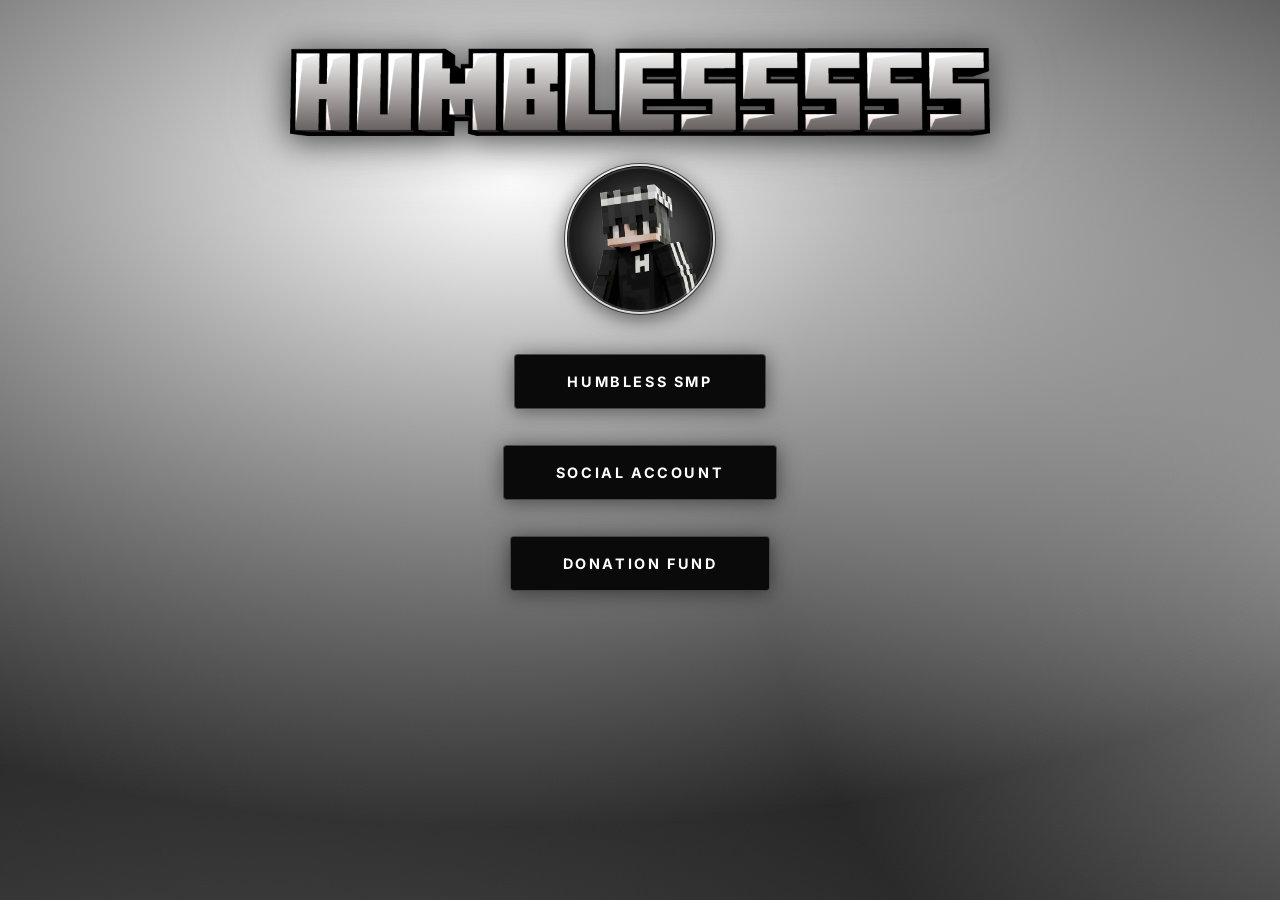
<file: index.html>
<!DOCTYPE html>
<html lang="en">
  <head>
    <meta charset="UTF-8" />
    <meta name="viewport" content="width=device-width, initial-scale=1.0" />
    <meta name="description" content="Welcome to our Minecraft SMP — a community survival multiplayer world." />
    <title>humblesssss</title>
    <link rel="preconnect" href="https://fonts.googleapis.com" />
    <link rel="preconnect" href="https://fonts.gstatic.com" crossorigin />
    <link href="https://fonts.googleapis.com/css2?family=Inter:wght@300;400;600;700;900&display=swap" rel="stylesheet" />
    <link rel="stylesheet" href="style.css" />
  </head>
  <body>
    <div class="bg"></div>
    <div class="noise"></div>
    <header class="hero">
      <img src="logo.png" alt="HUMBLESSSSS" class="logo" />
      <img src="HUMBLESS.png" alt="Humbless" class="profile-pic" />
      <div class="btn-group">
        <a href="smp.html" class="btn" id="btn-smp">HUMBLESS SMP</a>
        <a href="social.html" class="btn" id="btn-social">SOCIAL ACCOUNT</a>
        <a href="https://sociabuzz.com/humblessssss/tribe" target="_blank" rel="noopener noreferrer" class="btn" id="btn-donation">DONATION FUND</a>
      </div>

    </header>
  </body>
</html>
</file>
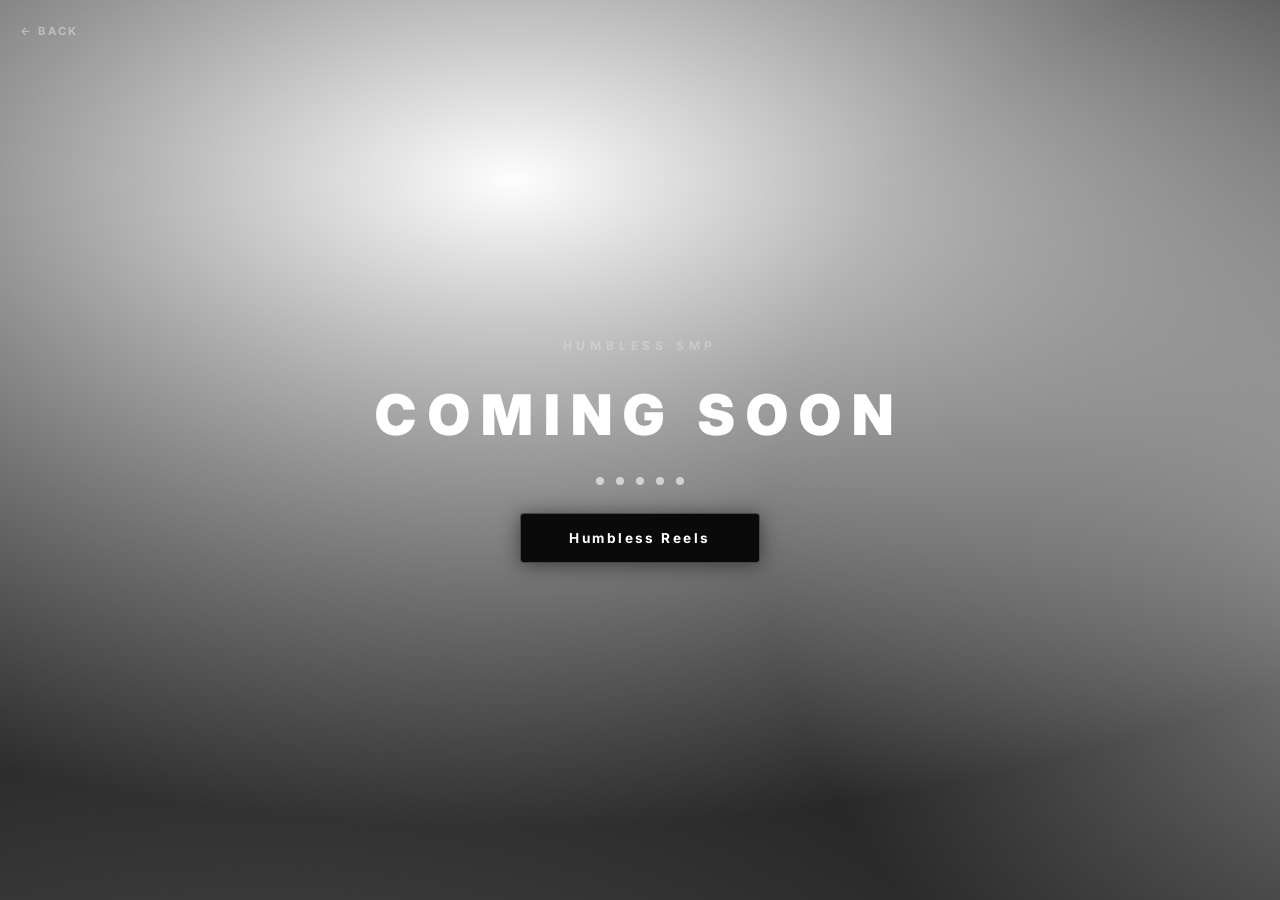
<file: smp.html>
<!DOCTYPE html>
<html lang="en">
  <head>
    <meta charset="UTF-8" />
    <meta name="viewport" content="width=device-width, initial-scale=1.0" />
    <meta name="description" content="Humbless SMP — Coming Soon." />
    <title>Humbless SMP — Coming Soon</title>
    <link rel="preconnect" href="https://fonts.googleapis.com" />
    <link rel="preconnect" href="https://fonts.gstatic.com" crossorigin />
    <link href="https://fonts.googleapis.com/css2?family=Inter:wght@300;400;600;700;900&display=swap" rel="stylesheet" />
    <link rel="stylesheet" href="style.css" />
    <style>
      .smp-page {
        position: fixed;
        inset: 0;
        display: flex;
        flex-direction: column;
        align-items: center;
        justify-content: center;
        gap: 28px;
        z-index: 5;
      }

      .smp-label {
        font-family: 'Inter', sans-serif;
        font-size: clamp(0.6rem, 2vw, 0.75rem);
        font-weight: 700;
        letter-spacing: 0.4em;
        color: rgba(255,255,255,0.25);
        text-transform: uppercase;
        animation: fadeIn 1s ease forwards;
        opacity: 0;
      }

      .smp-coming-text {
        font-family: 'Inter', sans-serif;
        font-size: clamp(1.8rem, 6vw, 3.5rem);
        font-weight: 900;
        letter-spacing: 0.2em;
        color: #ffffff;
        text-transform: uppercase;
        text-align: center;
        animation: fadeIn 1.2s ease forwards;
        opacity: 0;
      }

      .smp-dots {
        display: flex;
        gap: 12px;
        align-items: center;
        animation: fadeIn 1.5s ease forwards;
        opacity: 0;
      }

      .smp-dot {
        width: 8px;
        height: 8px;
        border-radius: 50%;
        background: rgba(255,255,255,0.6);
        animation: wave 1.4s ease-in-out infinite;
      }

      .smp-dot:nth-child(1) { animation-delay: 0s; }
      .smp-dot:nth-child(2) { animation-delay: 0.15s; }
      .smp-dot:nth-child(3) { animation-delay: 0.3s; }
      .smp-dot:nth-child(4) { animation-delay: 0.45s; }
      .smp-dot:nth-child(5) { animation-delay: 0.6s; }

      @keyframes wave {
        0%, 100% { transform: translateY(0);     opacity: 0.25; }
        50%       { transform: translateY(-10px); opacity: 1; }
      }

      @keyframes fadeIn {
        0%   { opacity: 0; transform: translateY(12px); }
        100% { opacity: 1; transform: translateY(0); }
      }

      .back-btn {
        position: fixed;
        top: 24px;
        left: 20px;
        font-family: 'Inter', sans-serif;
        font-size: 0.7rem;
        font-weight: 700;
        letter-spacing: 0.2em;
        color: rgba(255,255,255,0.4);
        text-decoration: none;
        transition: color 0.25s;
        z-index: 100;
      }
      .back-btn:hover { color: #ffffff; }

      .smp-reels-btn {
        display: inline-block;
        padding: 16px 48px;
        font-family: 'Inter', sans-serif;
        font-size: 0.85rem;
        font-weight: 700;
        letter-spacing: 0.18em;
        text-transform: capitalize;
        text-decoration: none;
        color: #ffffff;
        background: #0a0a0a;
        border: 1.5px solid rgba(255,255,255,0.25);
        border-radius: 4px;
        cursor: pointer;
        transition: border-color 0.3s, transform 0.2s, box-shadow 0.3s;
        box-shadow: 0 2px 20px rgba(0,0,0,0.5);
        animation: fadeIn 1.8s ease forwards;
        opacity: 0;
      }
      .smp-reels-btn:hover {
        border-color: rgba(255,255,255,0.7);
        transform: translateY(-2px);
        box-shadow: 0 6px 30px rgba(255,255,255,0.1);
      }
    </style>
  </head>
  <body>
    <div class="bg"></div>
    <div class="noise"></div>

    <a href="index.html" class="back-btn">← BACK</a>

    <div class="smp-page">
      <p class="smp-label">HUMBLESS SMP</p>
      <h1 class="smp-coming-text">COMING SOON</h1>
      <div class="smp-dots">
        <span class="smp-dot"></span>
        <span class="smp-dot"></span>
        <span class="smp-dot"></span>
        <span class="smp-dot"></span>
        <span class="smp-dot"></span>
      </div>
      <a href="reels.html" class="smp-reels-btn" id="btn-reels">Humbless Reels</a>
    </div>
  </body>
</html>
</file>
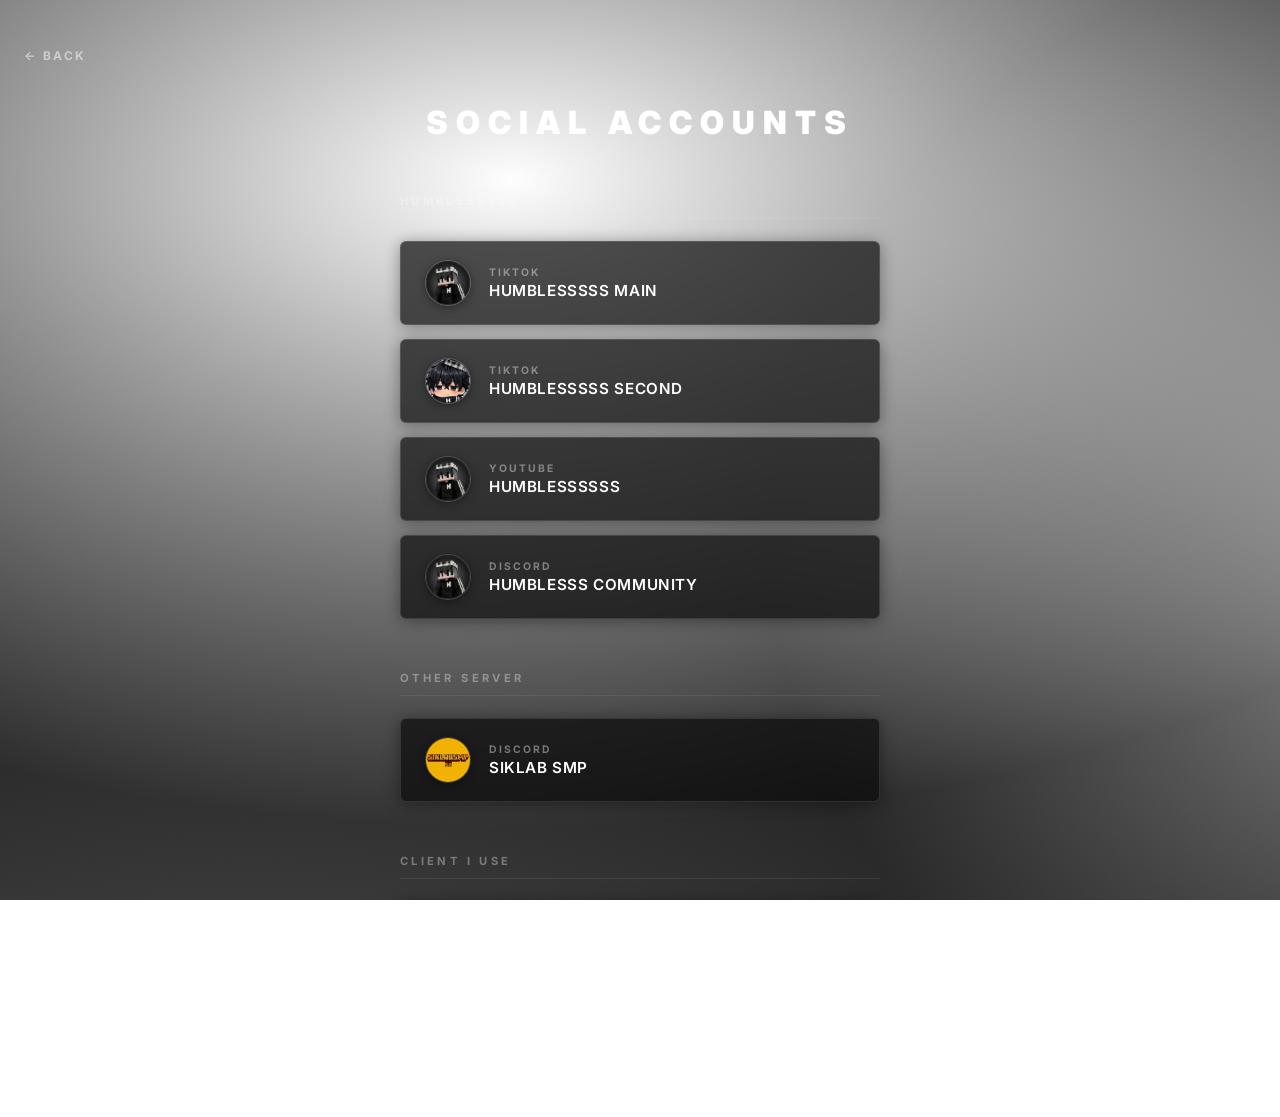
<file: social.html>
<!DOCTYPE html>
<html lang="en">
  <head>
    <meta charset="UTF-8" />
    <meta name="viewport" content="width=device-width, initial-scale=1.0" />
    <meta name="description" content="Humbless Social Accounts — Follow us on TikTok, YouTube and Discord." />
    <title>Social Account — Humblesssss</title>
    <link rel="preconnect" href="https://fonts.googleapis.com" />
    <link rel="preconnect" href="https://fonts.gstatic.com" crossorigin />
    <link href="https://fonts.googleapis.com/css2?family=Inter:wght@300;400;600;700;900&display=swap" rel="stylesheet" />
    <link rel="stylesheet" href="style.css" />
    <link rel="stylesheet" href="social.css" />
  </head>
  <body>
    <div class="bg"></div>
    <div class="noise"></div>

    <main class="social-page">

      <a href="index.html" class="back-btn" id="back-home">← BACK</a>

      <h1 class="social-title">SOCIAL ACCOUNTS</h1>

      <!-- Humblesssss Socials -->
      <section class="social-section">
        <h2 class="section-label">HUMBLESSSSS</h2>

        <a href="https://www.tiktok.com/@mc_humblesssss" target="_blank" rel="noopener noreferrer" class="social-btn" id="btn-tiktok-main">
          <img src="HUMBLESS.png" alt="Humblesssss Main" class="social-icon" />
          <span class="btn-label">
            <span class="platform-name">TikTok</span>
            <span class="account-name">Humblesssss Main</span>
          </span>
        </a>

        <a href="https://www.tiktok.com/@humblesssss_mc" target="_blank" rel="noopener noreferrer" class="social-btn" id="btn-tiktok-second">
          <img src="Humbles2.png" alt="Humblesssss Second" class="social-icon" />
          <span class="btn-label">
            <span class="platform-name">TikTok</span>
            <span class="account-name">Humblesssss Second</span>
          </span>
        </a>

        <a href="https://www.youtube.com/@MC_HUMBLESSSSS" target="_blank" rel="noopener noreferrer" class="social-btn" id="btn-youtube">
          <img src="HUMBLESS.png" alt="Humblessssss" class="social-icon" />
          <span class="btn-label">
            <span class="platform-name">YouTube</span>
            <span class="account-name">Humblessssss</span>
          </span>
        </a>

        <a href="https://discord.gg/tSp56bvxvv" target="_blank" rel="noopener noreferrer" class="social-btn" id="btn-discord-main">
          <img src="HUMBLESS.png" alt="Humblesss Community" class="social-icon" />
          <span class="btn-label">
            <span class="platform-name">Discord</span>
            <span class="account-name">Humblesss Community</span>
          </span>
        </a>
      </section>

      <!-- Other Servers -->
      <section class="social-section">
        <h2 class="section-label">OTHER SERVER</h2>

        <a href="https://discord.gg/pBNuhwfeas" target="_blank" rel="noopener noreferrer" class="social-btn" id="btn-discord-siklab">
          <img src="siklab smp.png" alt="Siklab SMP" class="social-icon" />
          <span class="btn-label">
            <span class="platform-name">Discord</span>
            <span class="account-name">Siklab SMP</span>
          </span>
        </a>
      </section>

      <!-- Client I Use -->
      <section class="social-section">
        <h2 class="section-label">CLIENT I USE</h2>

        <a href="https://discord.gg/k5m7YZnZd7" target="_blank" rel="noopener noreferrer" class="social-btn" id="btn-oderso">
          <img src="oderso.png" alt="Oderso Client" class="social-icon" />
          <span class="btn-label">
            <span class="platform-name">Discord</span>
            <span class="account-name">Oderso Client</span>
          </span>
        </a>
      </section>

    </main>
  </body>
</html>
</file>
<file: style.css>
*, *::before, *::after {
  margin: 0;
  padding: 0;
  box-sizing: border-box;
}

html, body {
  width: 100%;
  height: 100%;
  overflow: hidden;
  font-family: 'Inter', sans-serif;
}

/* ── Animated gradient background ── */
.bg {
  position: fixed;
  inset: 0;
  background:
    radial-gradient(ellipse 80% 60% at 20% 10%,  #ffffff 0%, transparent 60%),
    radial-gradient(ellipse 70% 50% at 80% 90%,  #d4d4d4 0%, transparent 55%),
    radial-gradient(ellipse 60% 70% at 60% 30%,  #a3a3a3 0%, transparent 50%),
    radial-gradient(ellipse 90% 80% at 10% 70%,  #525252 0%, transparent 65%),
    #0a0a0a;
  background-size: 200% 200%;
  animation: drift 12s ease-in-out infinite alternate;
}

@keyframes drift {
  0%   { background-position: 0% 0%;   filter: brightness(1); }
  33%  { background-position: 60% 40%; filter: brightness(0.95); }
  66%  { background-position: 30% 80%; filter: brightness(1.05); }
  100% { background-position: 100% 100%; filter: brightness(0.9); }
}

/* ── Film-grain noise overlay ── */
.noise {
  position: fixed;
  inset: 0;
  pointer-events: none;
  opacity: 0.035;
  background-image: url("data:image/svg+xml,%3Csvg xmlns='http://www.w3.org/2000/svg' width='300' height='300'%3E%3Cfilter id='n'%3E%3CfeTurbulence type='fractalNoise' baseFrequency='0.75' numOctaves='4' stitchTiles='stitch'/%3E%3C/filter%3E%3Crect width='300' height='300' filter='url(%23n)'/%3E%3C/svg%3E");
  background-repeat: repeat;
  animation: grain 0.4s steps(1) infinite;
}

@keyframes grain {
  0%  { transform: translate(0, 0); }
  20% { transform: translate(-2px, 3px); }
  40% { transform: translate(3px, -1px); }
  60% { transform: translate(-1px, -3px); }
  80% { transform: translate(2px, 2px); }
  100%{ transform: translate(0, 0); }
}

/* ── Hero / Logo ── */
.hero {
  position: fixed;
  inset: 0;
  display: flex;
  flex-direction: column;
  align-items: center;
  justify-content: flex-start;
  padding-top: 48px;
  pointer-events: none;
}

.logo {
  width: min(80vw, 700px);
  height: auto;
  filter: drop-shadow(0 0 30px rgba(255,255,255,0.25))
          drop-shadow(0 4px 16px rgba(0,0,0,0.8));
  animation: fadeIn 1.2s ease forwards;
  opacity: 0;
}

@keyframes fadeIn {
  0%   { opacity: 0; transform: translateY(-18px) scale(0.95); }
  100% { opacity: 1; transform: translateY(0)     scale(1); }
}

/* ── Buttons ── */
.btn-group {
  display: flex;
  flex-direction: column;
  align-items: center;
  gap: 36px;
  margin-top: 40px;
  pointer-events: all;
  animation: fadeIn 1.4s ease forwards;
  opacity: 0;
}

.btn {
  display: inline-block;
  padding: 18px 52px;
  font-family: 'Inter', sans-serif;
  font-size: 0.9rem;
  font-weight: 700;
  letter-spacing: 0.18em;
  text-transform: capitalize;
  text-decoration: none;
  color: #ffffff;
  background: #0a0a0a;
  border: 1.5px solid rgba(255,255,255,0.25);
  border-radius: 4px;
  cursor: pointer;
  position: relative;
  overflow: hidden;
  transition: border-color 0.3s, transform 0.2s, box-shadow 0.3s;
  box-shadow: 0 2px 20px rgba(0,0,0,0.5);
}

.btn::before {
  content: '';
  position: absolute;
  inset: 0;
  background: linear-gradient(135deg, rgba(255,255,255,0.08) 0%, transparent 60%);
  opacity: 0;
  transition: opacity 0.3s;
}

.btn:hover {
  border-color: rgba(255,255,255,0.7);
  transform: translateY(-2px);
  box-shadow: 0 6px 30px rgba(255,255,255,0.1), 0 2px 20px rgba(0,0,0,0.6);
}

.btn:hover::before {
  opacity: 1;
}

.btn:active {
  transform: translateY(0);
}

/* ── Profile Circle ── */
.profile-pic {
  width: 150px;
  height: 150px;
  border-radius: 50%;
  object-fit: cover;
  border: 2px solid rgba(255, 255, 255, 0.35);
  box-shadow:
    0 0 0 1px rgba(0,0,0,0.6),
    0 4px 20px rgba(0,0,0,0.6),
    0 0 18px rgba(255,255,255,0.1);
  transition: transform 0.3s ease, border-color 0.3s ease, box-shadow 0.3s ease;
  cursor: pointer;
  margin-top: 28px;
  animation: fadeIn 1.4s ease forwards;
  opacity: 0;
}

.profile-pic:hover {
  transform: scale(1.08);
  border-color: rgba(255, 255, 255, 0.75);
  box-shadow:
    0 0 0 1px rgba(0,0,0,0.6),
    0 6px 28px rgba(0,0,0,0.7),
    0 0 28px rgba(255,255,255,0.2);
}

/* ── Coming Soon section ── */
.coming-soon {
  display: flex;
  flex-direction: column;
  align-items: center;
  gap: 14px;
  margin-top: 32px;
  pointer-events: none;
  animation: fadeIn 1.6s ease forwards;
  opacity: 0;
}

.coming-soon-text {
  font-family: 'Inter', sans-serif;
  font-size: 0.7rem;
  font-weight: 700;
  letter-spacing: 0.35em;
  color: rgba(255,255,255,0.3);
  text-transform: uppercase;
}

.dots {
  display: flex;
  gap: 8px;
  align-items: center;
}

.dot {
  width: 5px;
  height: 5px;
  border-radius: 50%;
  background: rgba(255,255,255,0.5);
  animation: wave 1.4s ease-in-out infinite;
}

.dot:nth-child(1) { animation-delay: 0s; }
.dot:nth-child(2) { animation-delay: 0.15s; }
.dot:nth-child(3) { animation-delay: 0.3s; }
.dot:nth-child(4) { animation-delay: 0.45s; }
.dot:nth-child(5) { animation-delay: 0.6s; }

@keyframes wave {
  0%, 100% { transform: translateY(0);   opacity: 0.25; }
  50%       { transform: translateY(-6px); opacity: 1; }
}

.btn-group-bottom {
  margin-top: 28px;
}
</file>
<file: social.css>
/* Allow scrolling on this page */
html, body {
  overflow: auto;
}

/* Keep gradient covering full scroll height */
.bg {
  position: fixed;
}
.noise {
  position: fixed;
}

/* ── Social Page Layout ── */
.social-page {
  position: relative;
  z-index: 5;
  min-height: 100vh;
  display: flex;
  flex-direction: column;
  align-items: center;
  padding: 48px 24px 80px;
}

.back-btn {
  align-self: flex-start;
  font-family: 'Inter', sans-serif;
  font-size: 0.75rem;
  font-weight: 700;
  letter-spacing: 0.2em;
  color: rgba(255,255,255,0.5);
  text-decoration: none;
  transition: color 0.25s;
  margin-bottom: 40px;
}

.back-btn:hover {
  color: #ffffff;
}

/* ── Page Title ── */
.social-title {
  font-family: 'Inter', sans-serif;
  font-size: clamp(1.4rem, 4vw, 2rem);
  font-weight: 900;
  letter-spacing: 0.25em;
  color: #ffffff;
  margin-bottom: 52px;
  text-align: center;
}

/* ── Sections ── */
.social-section {
  width: 100%;
  max-width: 480px;
  display: flex;
  flex-direction: column;
  align-items: stretch;
  gap: 14px;
  margin-bottom: 52px;
}

.section-label {
  font-family: 'Inter', sans-serif;
  font-size: 0.7rem;
  font-weight: 700;
  letter-spacing: 0.3em;
  color: rgba(255,255,255,0.35);
  margin-bottom: 8px;
  text-align: left;
  border-bottom: 1px solid rgba(255,255,255,0.08);
  padding-bottom: 10px;
}

/* ── Social Buttons ── */
.social-btn {
  display: flex;
  align-items: center;
  gap: 18px;
  padding: 18px 24px;
  background: rgba(10,10,10,0.7);
  border: 1.5px solid rgba(255,255,255,0.12);
  border-radius: 6px;
  text-decoration: none;
  color: #ffffff;
  backdrop-filter: blur(8px);
  transition: border-color 0.3s, transform 0.2s, box-shadow 0.3s, background 0.3s;
  box-shadow: 0 2px 16px rgba(0,0,0,0.4);
  cursor: pointer;
  position: relative;
  overflow: hidden;
}

.social-btn::before {
  content: '';
  position: absolute;
  inset: 0;
  background: linear-gradient(135deg, rgba(255,255,255,0.06) 0%, transparent 60%);
  opacity: 0;
  transition: opacity 0.3s;
}

.social-btn:hover {
  border-color: rgba(255,255,255,0.55);
  transform: translateY(-2px);
  background: rgba(20,20,20,0.85);
  box-shadow: 0 6px 28px rgba(255,255,255,0.07), 0 2px 16px rgba(0,0,0,0.5);
}

.social-btn:hover::before {
  opacity: 1;
}

.social-btn:active {
  transform: translateY(0);
}

.social-icon {
  width: 46px;
  height: 46px;
  border-radius: 50%;
  object-fit: cover;
  flex-shrink: 0;
  border: 1.5px solid rgba(255,255,255,0.15);
  box-shadow: 0 2px 10px rgba(0,0,0,0.4);
}

.btn-label {
  display: flex;
  flex-direction: column;
  gap: 2px;
}

.platform-name {
  font-size: 0.65rem;
  font-weight: 700;
  letter-spacing: 0.2em;
  text-transform: uppercase;
  color: rgba(255,255,255,0.4);
}

.account-name {
  font-size: 0.95rem;
  font-weight: 600;
  letter-spacing: 0.04em;
  color: #ffffff;
  text-transform: uppercase;
}
</file>
